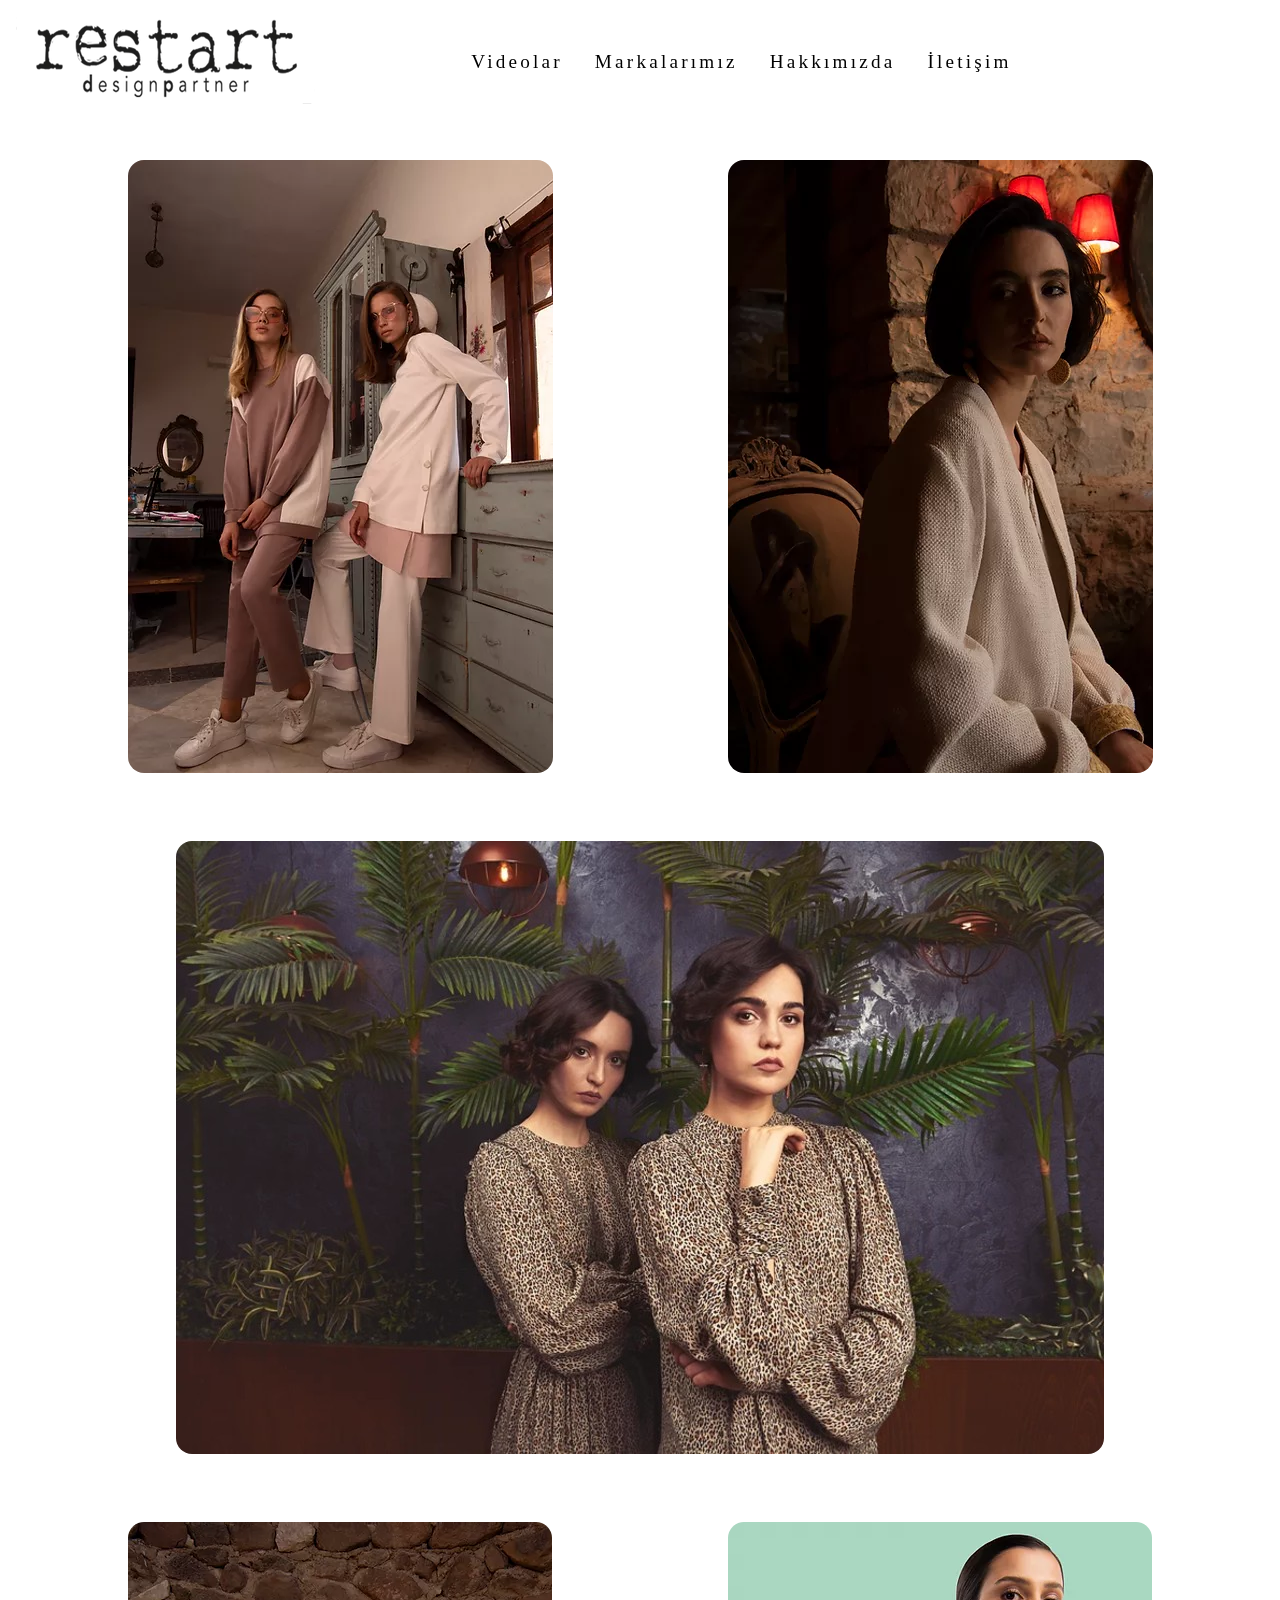
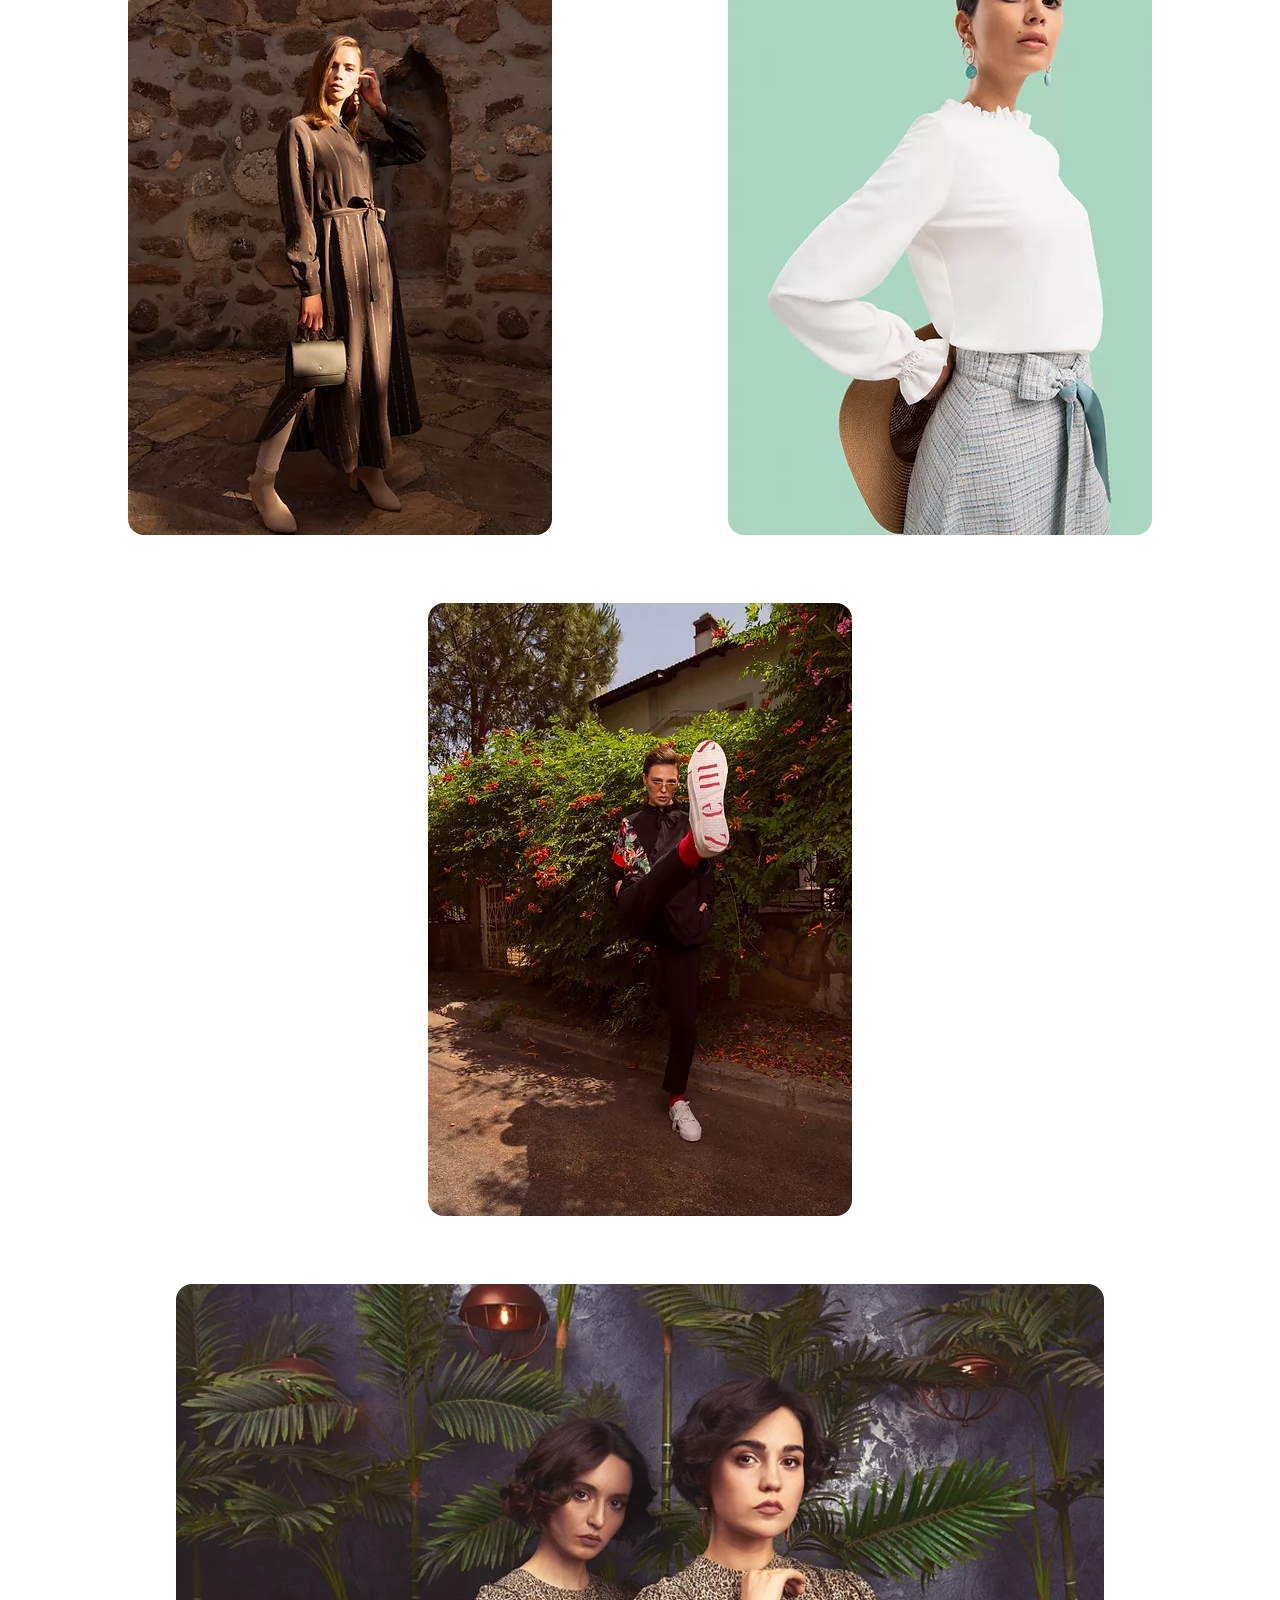
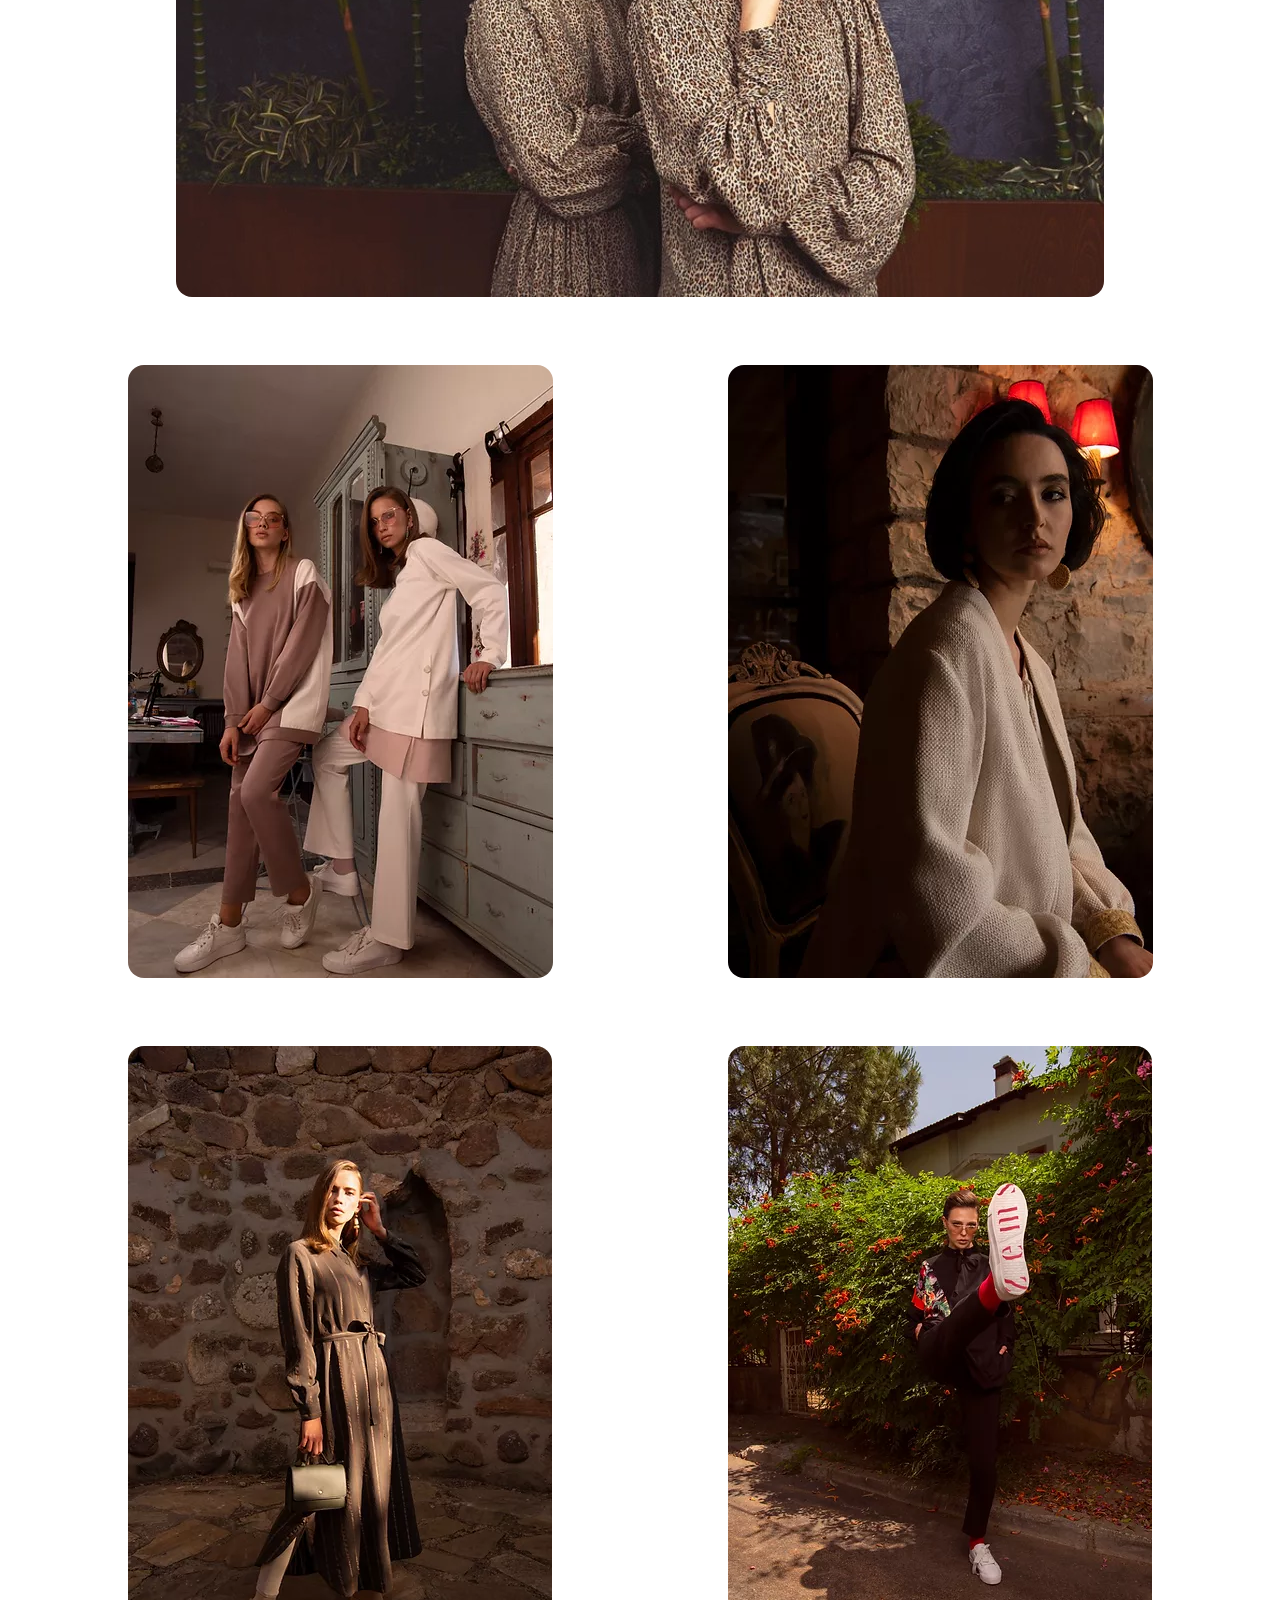
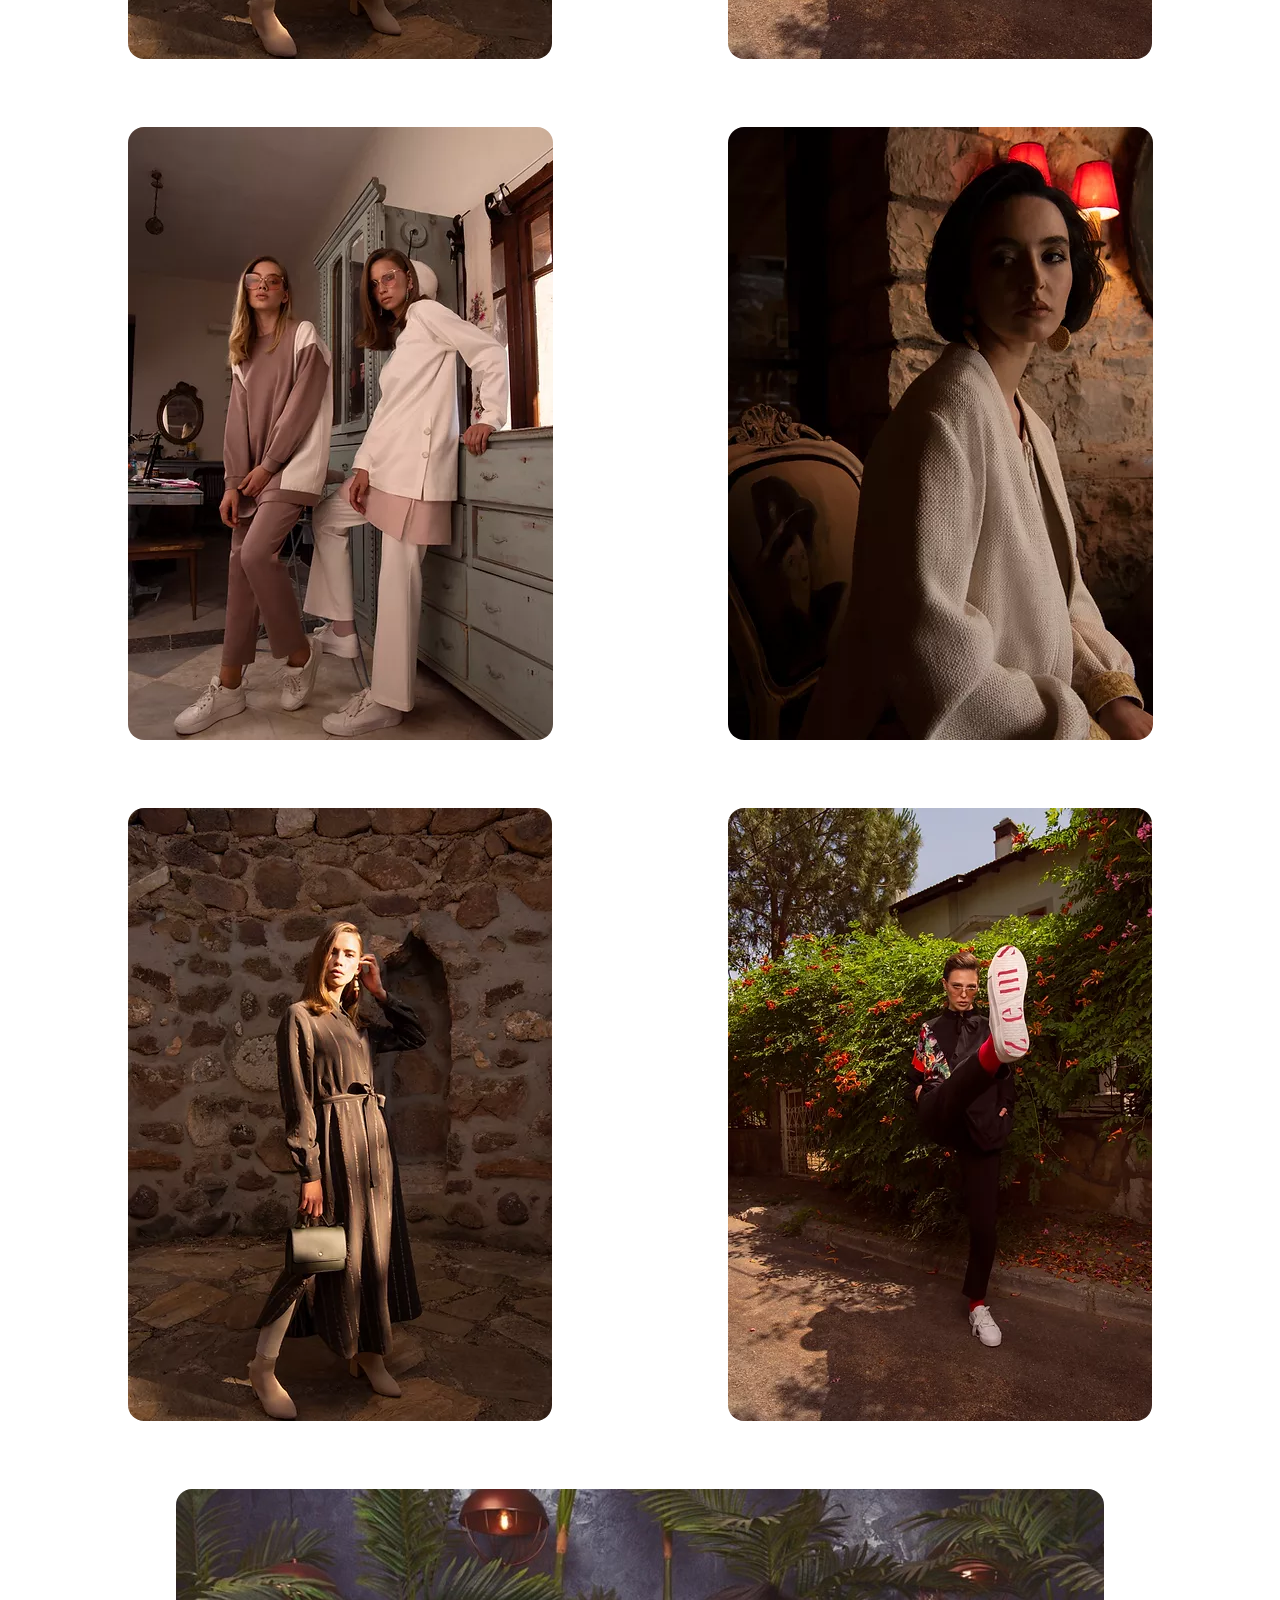
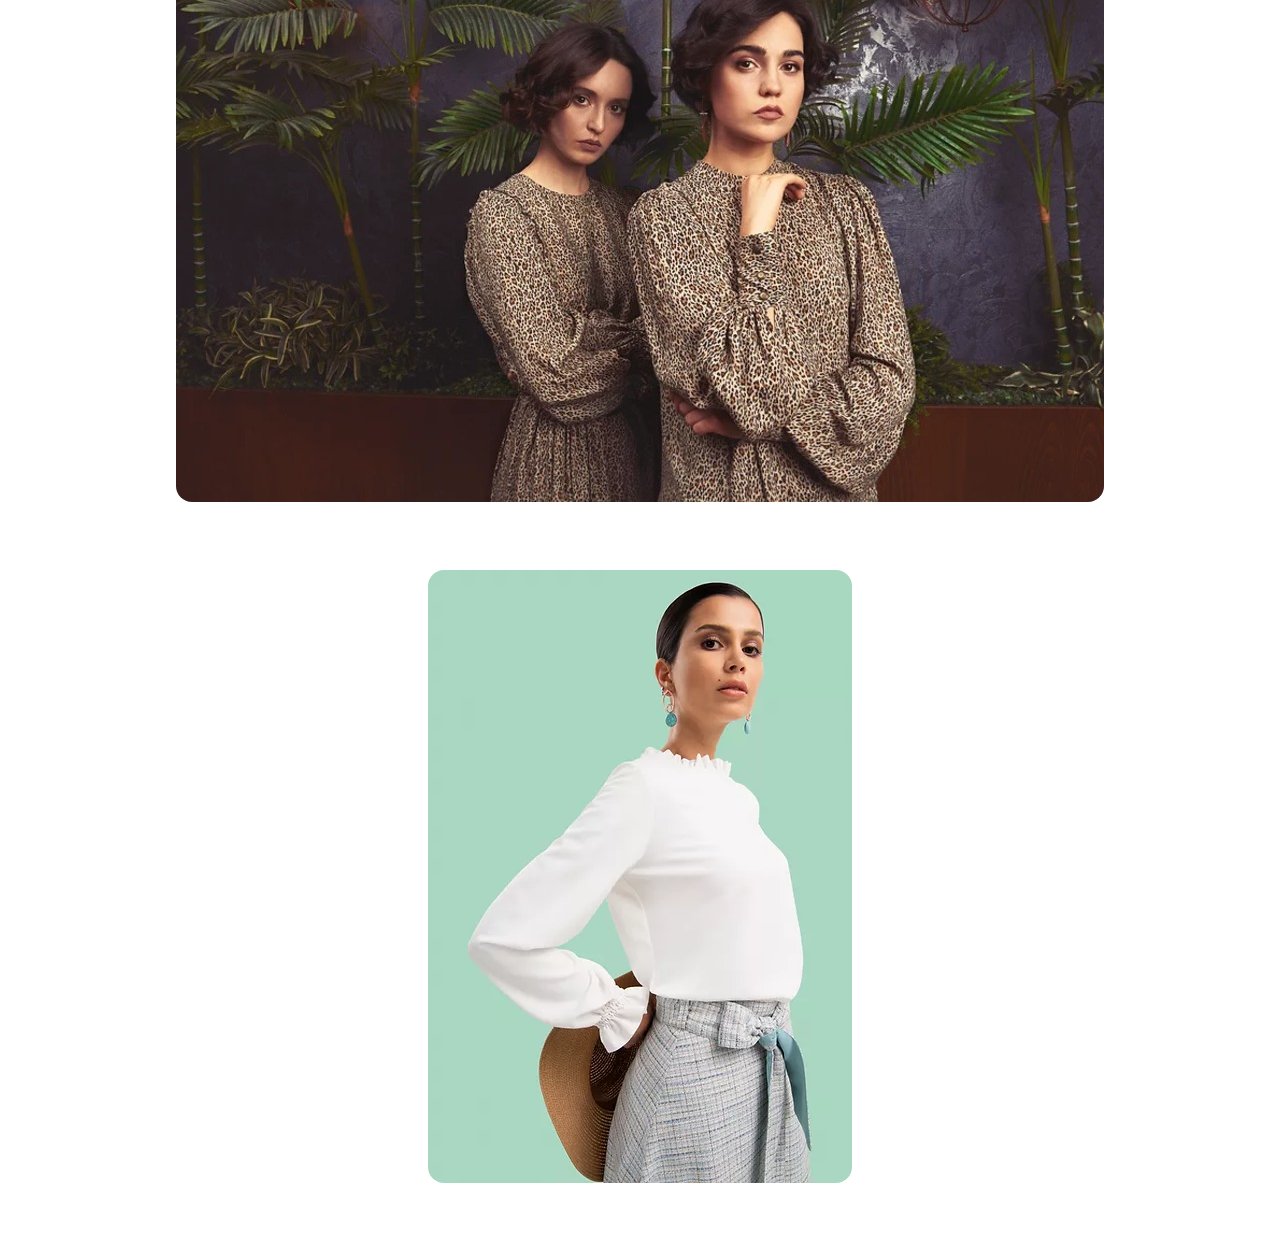
<file: index.html>
<!DOCTYPE html>
<html lang="en">

<head>
    <meta charset="UTF-8">
    <meta name="viewport" content="width=device-width, initial-scale=1.0">
    <title>Restart Design Partner</title>

    <!-- Google Fonts -->
    <link hre="https://fonts.googleapis.cfom/css2?family=Playfair+Display&display=swap" rel="stylesheet">
    <!-- FontAwesome -->
    <link rel="stylesheet" href="https://use.fontawesome.com/releases/v5.14.0/css/all.css"
        integrity="sha384-HzLeBuhoNPvSl5KYnjx0BT+WB0QEEqLprO+NBkkk5gbc67FTaL7XIGa2w1L0Xbgc" crossorigin="anonymous">
    <!-- Style.css -->
    <link rel="stylesheet" href="css/style.css">
    <!-- Responsive.css-->
    <link rel="stylesheet" href="css/responsive.css">

</head>

<body>
    <!-- Header -->
    <div class="header">
        <div class="header-row">
            <div class="header-logo">
                <a href="index.html"><img src="images/Logo.webp" alt="Logo"></a>
            </div>
            <div class="header-links">
                <ul>
                    <li><a href="videos.html">Videolar</a></li>
                    <li><a href="brands.html">Markalarımız</a> </li>
                    <li><a href="about.html">Hakkımızda</a> </li>
                    <li><a href="contact.html">İletişim</a> </li>
                </ul>
            </div>
            <div class="header-social-media">
                <ul>
                    <li><a href=""><i class="fab fa-facebook"></i></a></i></li>
                    <li><a href=""><i class="fab fa-instagram"></i></a></i></li>
                    <li><a href=""><i class="fab fa-twitter"></i></a></i></li>
                </ul>
            </div>
            <div class="bar" onclick="handleClick();">
                <a><i class="fas fa-bars"></i></a>
            </div>
        </div>

        <div class="mobile-menu">
            <ul>
                <li><a href="videos.html">Videolar</a></li>
                <li><a href="brands.html">Markalarımız</a> </li>
                <li><a href="about.html">Hakkımızda</a> </li>
                <li><a href="contact.html">İletişim</a> </li>
            </ul>
        </div>
    </div>

    <!-- Main -->
    <div class="container">
        <div class="homepage-photos">
            <ul>
                <li>
                    <a href=""><img src="images/1.webp" alt=""></a>
                </li>
                <li>
                    <a href=""><img src="images/2.webp" alt=""></a>
                </li>
                <li>
                    <a href=""><img src="images/5.jpg" alt=""></a>
                </li>
                <li>
                    <a href=""><img src="images/3.webp" alt=""></a>
                </li>
                <li>
                    <a href=""><img src="images/6.webp" alt=""></a>
                </li>
                <li>
                    <a href=""><img src="images/4.webp" alt=""></a>
                </li>
                <li>
                    <a href=""><img src="images/5.jpg" alt=""></a>
                </li>
                <li>
                    <a href=""><img src="images/1.webp" alt=""></a>
                </li>
                <li>
                    <a href=""><img src="images/2.webp" alt=""></a>
                </li>
                <li>
                    <a href=""><img src="images/3.webp" alt=""></a>
                </li>
                <li>
                    <a href=""><img src="images/4.webp" alt=""></a>
                </li>
                <li>
                    <a href=""><img src="images/1.webp" alt=""></a>
                </li>
                <li>
                    <a href=""><img src="images/2.webp" alt=""></a>
                </li>
                <li>
                    <a href=""><img src="images/3.webp" alt=""></a>
                </li>
                <li>
                    <a href=""><img src="images/4.webp" alt=""></a>
                </li>
                <li>
                    <a href=""><img src="images/5.jpg" alt=""></a>
                </li>
                <li>
                    <a href=""><img src="images/6.webp" alt=""></a>
                </li>
            </ul>
        </div>
    </div>


    <!-- Javascript File -->
    <script src="inc/script.js"></script>

</body>

</html>
</file>
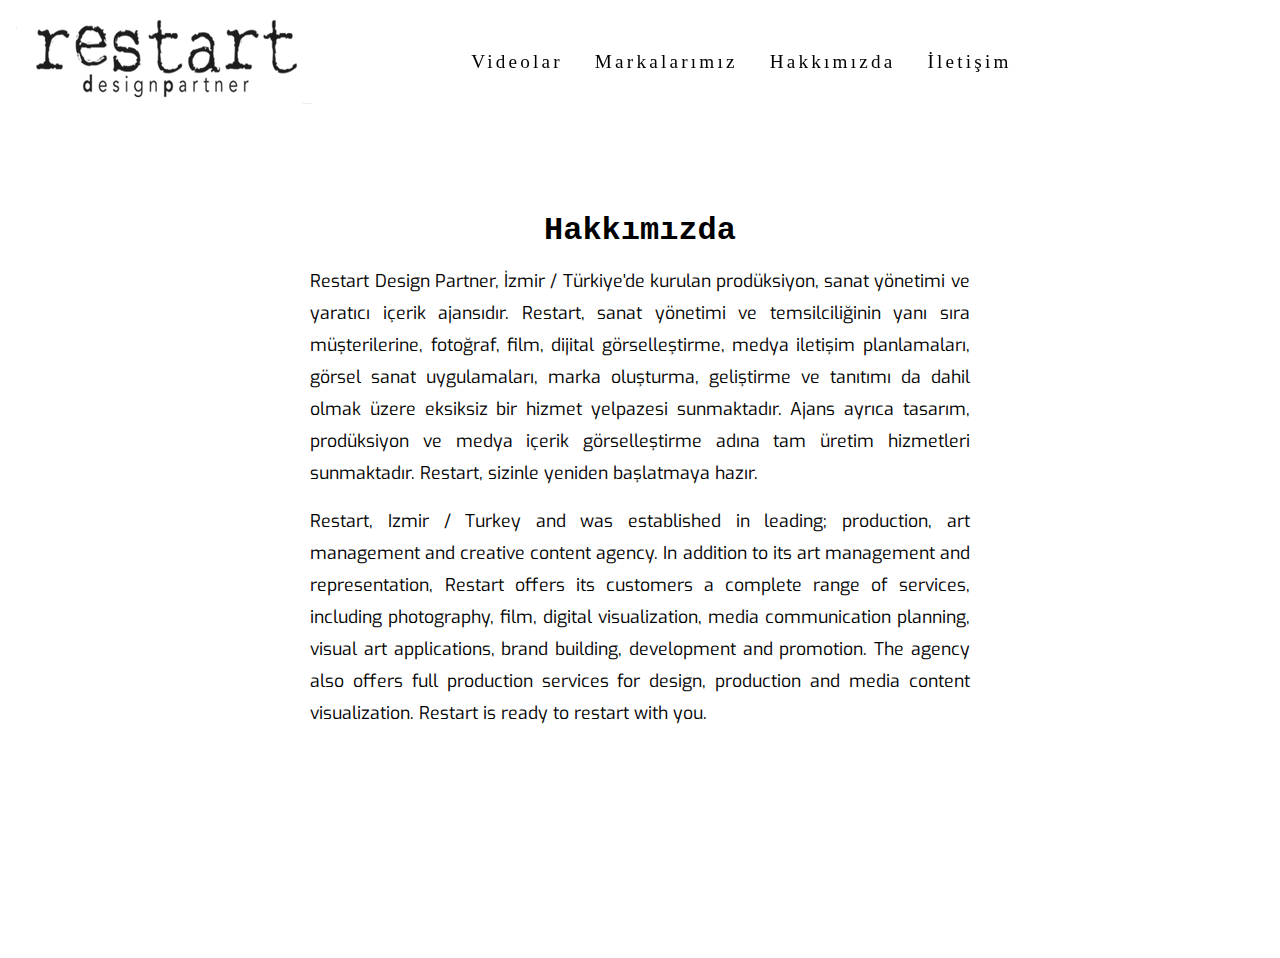
<file: about.html>
<!DOCTYPE html>
<html lang="en">

<head>
    <meta charset="UTF-8">
    <meta name="viewport" content="width=device-width, initial-scale=1.0">
    <title>Restart Design Partner</title>

    <!-- Google Fonts -->
    <link href="https://fonts.googleapis.com/css2?family=Exo:wght@300&display=swap" rel="stylesheet">
    <!-- FontAwesome -->
    <link rel="stylesheet" href="https://use.fontawesome.com/releases/v5.14.0/css/all.css"
        integrity="sha384-HzLeBuhoNPvSl5KYnjx0BT+WB0QEEqLprO+NBkkk5gbc67FTaL7XIGa2w1L0Xbgc" crossorigin="anonymous">
    <!-- Style.css -->
    <link rel="stylesheet" href="css/style.css">
    <!-- Responsive.css-->
    <link rel="stylesheet" href="css/responsive.css">

</head>

<body>
    <!-- Header -->
    <div class="header">
        <div class="header-row">
            <div class="header-logo">
                <a href="index.html"><img src="images/Logo.webp" alt="Logo"></a>
            </div>
            <div class="header-links">
                <ul>
					<li><a href="videos.html">Videolar</a></li>
					<li><a href="brands.html">Markalarımız</a> </li>
					<li><a href="about.html">Hakkımızda</a> </li>
					<li><a href="contact.html">İletişim</a> </li>
				</ul>
            </div>
            <div class="header-social-media">
                <ul>
                    <li><a href=""><i class="fab fa-facebook"></i></a></i></li>
                    <li><a href=""><i class="fab fa-instagram"></i></a></i></li>
                    <li><a href=""><i class="fab fa-twitter"></i></a></i></li>
                </ul>
            </div>
            <div class="bar" onclick="handleClick();">
                <a><i class="fas fa-bars"></i></a>
            </div>
        </div>

        <div class="mobile-menu">
            <ul>
                <li><a href="videos.html">Videolar</a></li>
                <li><a href="brands.html">Markalarımız</a> </li>
                <li><a href="about.html">Hakkımızda</a> </li>
                <li><a href="contact.html">İletişim</a> </li>
            </ul>
        </div>
    </div>

    <!-- Main -->
    <div class="about-main">
        <div class="about-inside">
            <h3>Hakkımızda</h3>
            <p>Restart Design Partner, İzmir / Türkiye'de kurulan prodüksiyon, sanat yönetimi ve yaratıcı içerik
                ajansıdır.

                Restart, sanat yönetimi ve temsilciliğinin yanı sıra müşterilerine, fotoğraf, film, dijital
                görselleştirme, medya iletişim planlamaları, görsel sanat uygulamaları, marka oluşturma, geliştirme ve
                tanıtımı da dahil olmak üzere eksiksiz bir hizmet yelpazesi sunmaktadır.

                Ajans ayrıca tasarım, prodüksiyon ve medya içerik görselleştirme adına tam üretim hizmetleri
                sunmaktadır.

                Restart, sizinle yeniden başlatmaya hazır.</p>
            <p>
                Restart, Izmir / Turkey and was established in leading; production, art management and creative content
                agency.



                In addition to its art management and representation, Restart offers its customers a complete range of
                services, including photography, film, digital visualization, media communication planning, visual art
                applications, brand building, development and promotion.



                The agency also offers full production services for design, production and media content visualization.



                Restart is ready to restart with you.</p>
        </div>

    </div>


    <!-- Javascript File -->
    <script src="inc/script.js"></script>

</body>

</html>
</file>
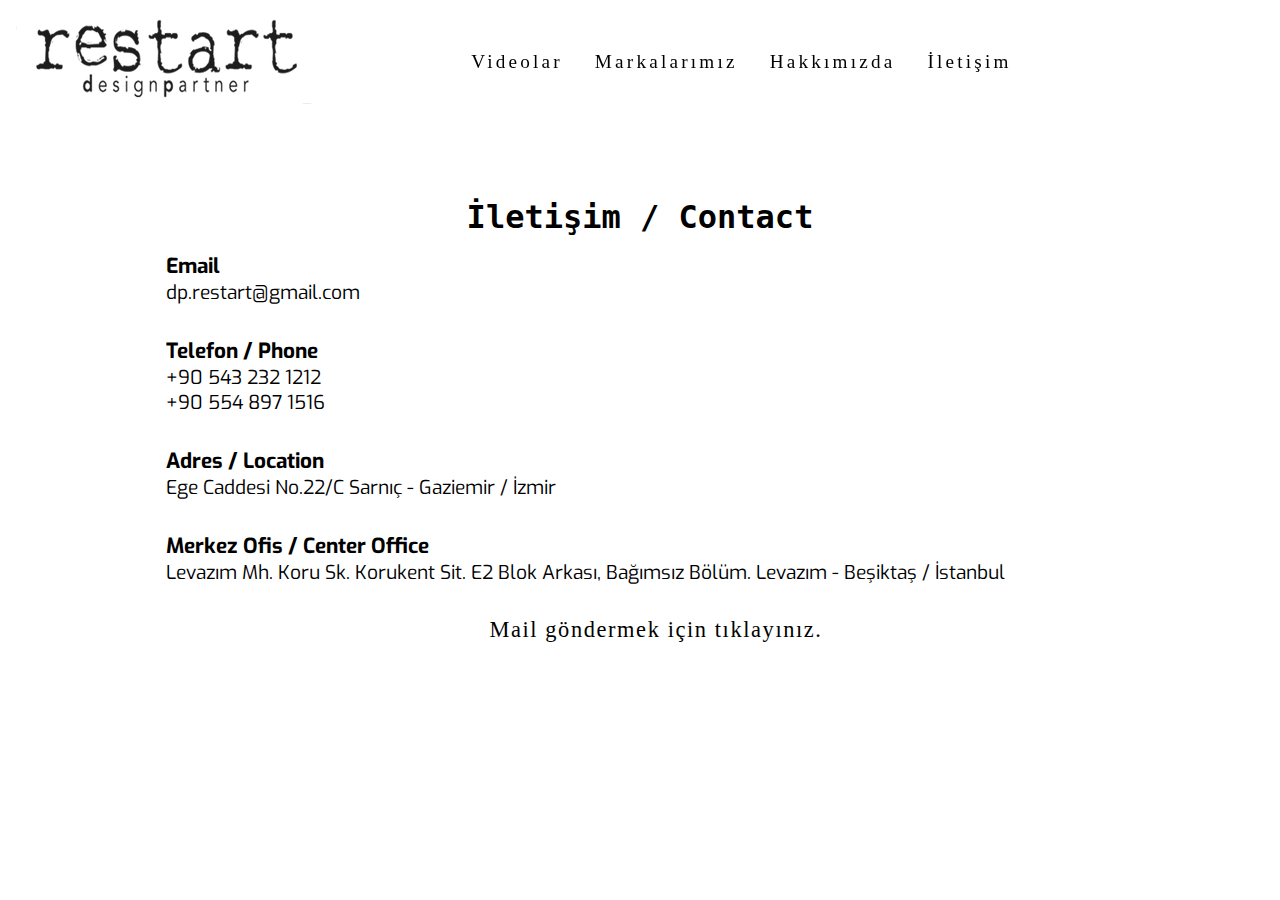
<file: contact.html>
<!DOCTYPE html>
<html lang="en">

<head>
    <meta charset="UTF-8">
    <meta name="viewport" content="width=device-width, initial-scale=1.0">
    <title>Restart Design Partner</title>

    <!-- Google Fonts -->
    <link href="https://fonts.googleapis.com/css2?family=Exo:wght@300&display=swap" rel="stylesheet">
    <!-- FontAwesome -->
    <link rel="stylesheet" href="https://use.fontawesome.com/releases/v5.14.0/css/all.css"
        integrity="sha384-HzLeBuhoNPvSl5KYnjx0BT+WB0QEEqLprO+NBkkk5gbc67FTaL7XIGa2w1L0Xbgc" crossorigin="anonymous">
    <!-- Style.css -->
    <link rel="stylesheet" href="css/style.css">
    <!-- Responsive.css-->
    <link rel="stylesheet" href="css/responsive.css">

</head>

<body>
    <!-- Header -->
    <div class="header">
        <div class="header-row">
            <div class="header-logo">
                <a href="index.html"><img src="images/Logo.webp" alt="Logo" href="index.html"></a>
            </div>
            <div class="header-links">
                <ul>
					<li><a href="videos.html">Videolar</a></li>
					<li><a href="brands.html">Markalarımız</a> </li>
					<li><a href="about.html">Hakkımızda</a> </li>
					<li><a href="contact.html">İletişim</a> </li>
				</ul>
            </div>
            <div class="header-social-media">
                <ul>
                    <li><a href=""><i class="fab fa-facebook"></i></a></i></li>
                    <li><a href=""><i class="fab fa-instagram"></i></a></i></li>
                    <li><a href=""><i class="fab fa-twitter"></i></a></i></li>
                </ul>
            </div>
            <div class="bar" onclick="handleClick();">
                <a><i class="fas fa-bars"></i></a>
            </div>
        </div>

        <div class="mobile-menu">
            <ul>
                <li><a href="videos.html">Videolar</a></li>
                <li><a href="brands.html">Markalarımız</a> </li>
                <li><a href="about.html">Hakkımızda</a> </li>
                <li><a href="contact.html">İletişim</a> </li>
            </ul>
        </div>
    </div>

    <!-- Main -->
    <div class="contact-main">
        <h3>İletişim / Contact</h3>
        <div class="contact-form">
            <li>
                <div class="contact-row">
                    <span><i class="far fa-envelope"></i></span>
                    <div>
                        <strong>Email</strong>
                        <p> dp.restart@gmail.com</p>
                    </div>
                </div>
            </li>
            <li>
                <div class="contact-row">
                    <span><i class="fas fa-phone"></i></span>
                    <div>
                        <strong>Telefon / Phone</strong>
                        <p>+90 543 232 1212</p>
                        <p>+90 554 897 1516</p>
                    </div>
                </div>
            </li>
            <li>
                <div class="contact-row">
                    <span><i class="fas fa-map-marker"></i></span>
                    <div>
                        <strong>Adres / Location</strong>
                        <p>Ege Caddesi No.22/C Sarnıç - Gaziemir / İzmir</p>
                    </div>
                </div>
            </li>
            <li>
                <div class="contact-row">
                    <span><i class="far fa-building"></i></span>
                    <div>
                        <strong>Merkez Ofis / Center Office</strong>
                        <p>Levazım Mh. Koru Sk. Korukent Sit. E2 Blok Arkası, Bağımsız Bölüm. Levazım - Beşiktaş /
                            İstanbul
                    </div>
                </div>
                </p>
            </li>
            <div class="send-mail">
                <a href="mailto:dp.restart@gmail.com">Mail göndermek için tıklayınız.</a>
            </div>

        </div>
    </div>
    

    <!-- Javascript File -->
    <script src="inc/script.js"></script>

</body>

</html>
</file>
<file: css/style.css>
* {
    padding: 0;
    margin: 0;
}
li {
    list-style-type: none;
}
a {
    text-decoration: none;
    color: black;
}



/* Header */
.header {
    position: fixed;
    overflow: hidden;
    top: 0;
    width: 100%;
    background-color: rgba(255,255,255,0.8);
    z-index: 100;  
    box-shadow: 10px 10px 5px rgba(255,255,255,0.8); 
}
.header-row{
    margin: auto;
    display: flex;
    justify-content: space-between;
    align-items: center;
    padding: 1rem;
    
    

}

.header-logo {
    cursor: pointer;
}

.header-links {
    font-size: 1.5rem;
    margin: 0 auto;
    font-family: 'Playfair Display', serif;
    letter-spacing: 0.2rem;
    
    
}

.header-links ul {
    display: flex;
    flex-direction: row;
    justify-content: center;
    align-items: center;

}

.header-links ul li a{
    margin: 0 1rem;
    transition: all 0.5s;
    
}

.header-links ul li a:hover{
    font-size: 2rem;
    font-weight: bold;
}

.header-social-media {
    margin-right: 1rem;
}

.header-social-media ul {
    display: flex;
    flex-direction: row;
    padding: 1rem;
    font-size: 2rem;
}

.header-social-media ul li{
    margin: 0 0.5rem;
}

.mobile-menu {
    display: none;
}
.bar {
    display: none;
}

/* MAIN */
.container {
    margin-top: 8rem;
}

.homepage-photos {
    width: 100%;
}

.homepage-photos ul {
    display: flex;
    justify-content: space-around;
    align-items: baseline;
    flex-wrap: wrap;
    margin: 1rem 2.5rem;
}

.homepage-photos li {
    margin: 2rem 0 ;
}


.homepage-photos img {
    width: 100%;
    height: auto;
    object-fit: cover;
    transition: all 0.5s;
    opacity: 1;
    border-radius: 1rem;
}

.homepage-photos img:hover {
    opacity:0.7;
    z-index: -100;
    
}


/* ABOUT PAGE */

.about-main {
    width: 90%;
    height: 100%;
    margin: 0 auto;
    box-shadow: 10px 10px 5px rgba(255,255,255,0.8); 
}

.about-inside {
    width: 60%;
    height: 80%;
    margin: 20vh auto;
    padding: 2rem;
    border-radius: 1rem;
    
}

.about-inside h3 {
    text-align: center;
    font-size: 2rem;
    font-family: 'Roboto Mono', monospace;
    padding: 1rem;
    padding-top: 0;
}
.about-inside p {
    font-size: 1.1rem;
    text-align: justify;
    padding: 1rem;
    padding-top: 0;
    font-family: 'Exo', sans-serif;
    line-height: 2rem;

}



/* Contact Page */

.contact-main {
    width: 79%;
    height: auto;
    margin: 22vh auto;
}

.contact-main h3 {
    text-align: center;
    font-size: 2rem;
    font-family: 'Roboto Mono', monospace;
    margin-top: 22vh;
}

.contact-form li {
    display: flex;
    flex-direction: column;
    align-items: flex-start;
    padding: 1rem;
    font-size: 1.2rem;
    font-family: 'Exo', sans-serif; 
} 

.contact-row {
    display: flex;
    align-items: center;
}
.contact-row div {
    padding-left: 1rem;
}

.contact-form i {
    font-size: 3rem;
    height: 100%;
}

.contact-form strong{
    font-size: 1.3rem;
}

.send-mail {
    width: 100%;
    height: auto;
    margin: 0 auto;
    padding: 1rem;
    text-align: center;
    font-size: 1.4rem;
    color: indianred;
    letter-spacing: 0.1rem;
}

/* BRANDS PAGE*/

.brands-main {
    width: 100%;
    height: auto;
    margin: 15vh auto;
}

.brands-main img {
    width: 100%;
    height: auto;
}
</file>
<file: css/responsive.css>
@media screen and (max-width: 1280px) { /*ipad dikey */

    .header-logo {
        max-width: 30%;
    }
    
    .header-logo img {
        max-width: 100%;
        height: auto;
    }

    .header-links {
        font-size: 1.2rem;
    }

    .header-social-media ul li {
        font-size: 1.5rem;
    }


    
}

@media screen and (max-width: 768px) {
    .header-links {
        display: none;
    }

    .header-row{
        justify-content: space-evenly;
        height: auto;
    }

    .open {
        height: auto;
        background-color: rgba(255,255,255,0.95);
        
        
    }
    .display {
        display: block;
        width: 100%;
        padding: 1rem;
        padding-top: 0rem;
        text-align: center;
        font-size: 1rem;
        transition: all 1s;
    } 
    .display ul li {
        padding: 1rem;
        font-size: 1.5rem;
        font-family: 'Roboto Mono', monospace;
    }

    .bar {
        display: inline;
        font-size: 1.5rem;
        cursor: pointer;
    }


    .about-inside {
        width: 80%;
    }
    .about-main p{
        font-size: 1rem;
        
    }

    .contact-main h3 {
        margin-top: 30vh ;
    }
    
}
</file>
